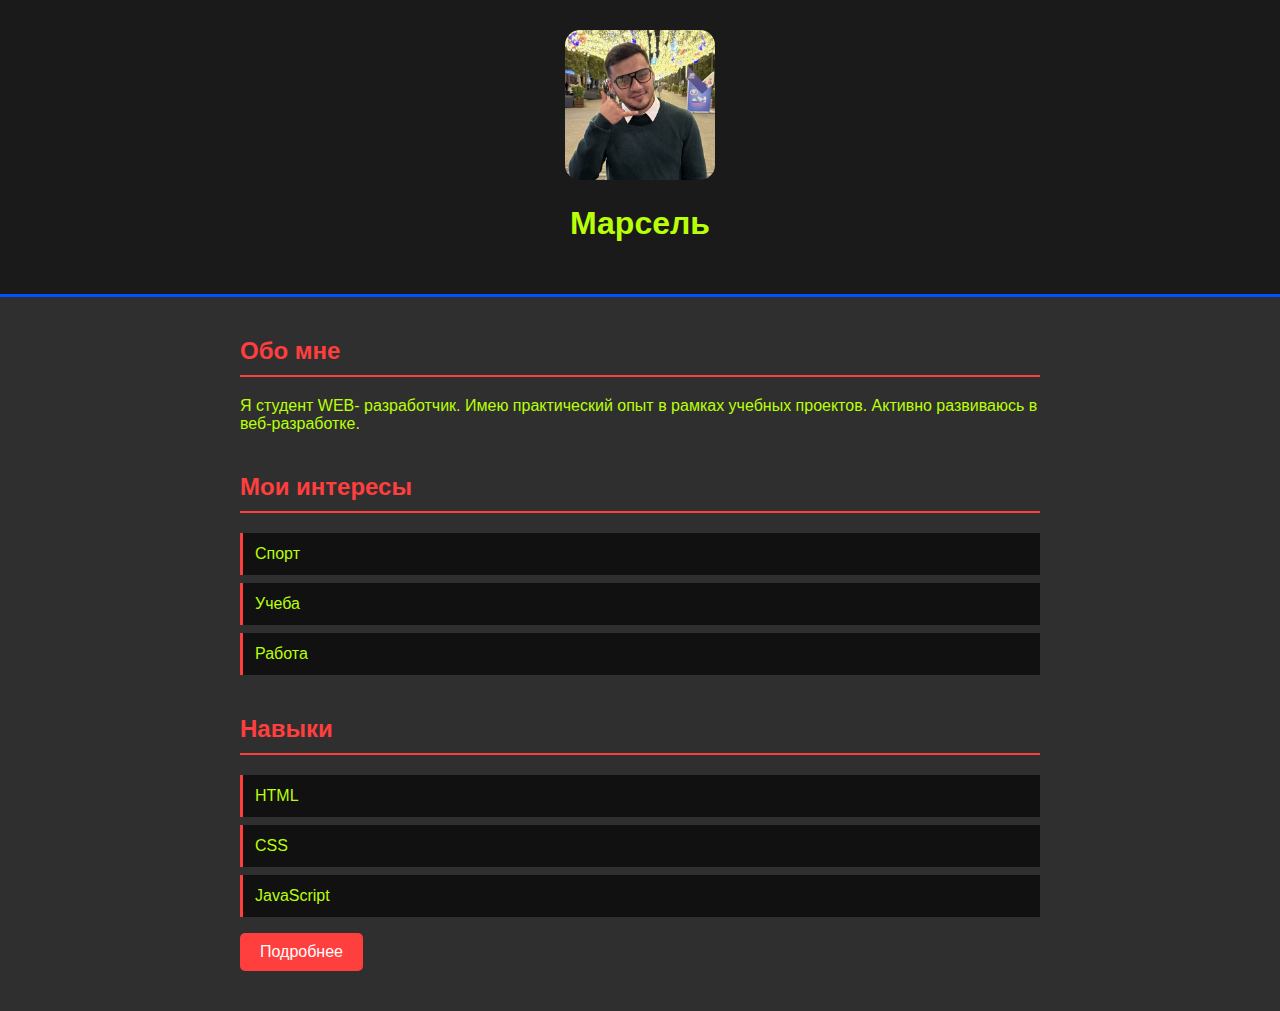
<file: index.html>
<!DOCTYPE html>
<html lang="en">
<head>
    <meta charset="UTF-8">
    <meta name="viewport" content="width=device-width, initial-scale=1.0">
    <title>Тестовое задание</title>
    <link rel="stylesheet" href="../CSS/index.css">
</head>
<body> 
    
<header class="header">
    <img src="../images/photo_5404577066655019621_w.jpg" class="photo">
    <h1>Марсель</h1>
</header>



<section class="about">
    <h2>Обо мне</h2>
    <p>Я студент WEB- разработчик. Имею практический опыт в рамках учебных проектов. Активно развиваюсь в веб-разработке. </p>
</section>

<section class="interests">
    <h2>Мои интересы</h2>
    <ul>
        <li>Спорт</li>
        <li>Учеба</li>
        <li>Работа</li>
    </ul>
</section>

<section class="skills">
    <h2>Навыки</h2>
    <ul>
        <li>HTML</li>
        <li>CSS</li>
        <li>JavaScript</li>
    </ul>
       <div id="more-text" style="display: none;">
        <h3>:)</h3>
        <ul>
            <li>Люблю Gigaschool</li>
          
        </ul>
    </div>
    
    <button id="toggle-btn">Подробнее</button>
</section>























    <script src="../JS/index.js"></script>

</body>
</html>
</file>
<file: CSS/index.css>
body {
    background-color: #2f2f2f;
    color: #b9ff07;
    margin: 0;
    padding: 0;
    font-family: 'Arial', sans-serif;
} 

.header {
    width: 100%;
    background-color: #1a1a1a;
    text-align: center;
    padding: 30px 0;
    border-bottom: 3px solid #0051ff;
}

.photo {
    width: 150px;
    height: 150px;
    border-radius: 10%;
    object-fit: cover;
}



.about, .interests, .skills {
    max-width: 800px;
    margin: 40px auto;
    padding: 0 20px;
}

h2 {
    color: #ff3e3e; /* Используем наш акцентный цвет */
    border-bottom: 2px solid #ff3e3e;
    padding-bottom: 10px;
}

ul {
    list-style-type: none;
    padding: 0;
}

li {
    background-color: #111111;
    margin: 8px 0;
    padding: 12px;
    border-left: 3px solid #ff3e3e;
}




#toggle-btn {
    background-color: #ff3e3e;
    color: white;
    border: none;
    padding: 10px 20px;
    border-radius: 5px;
    cursor: pointer;
    font-size: 16px;
}

#toggle-btn:hover {
    background-color: #e03535;
}
</file>
